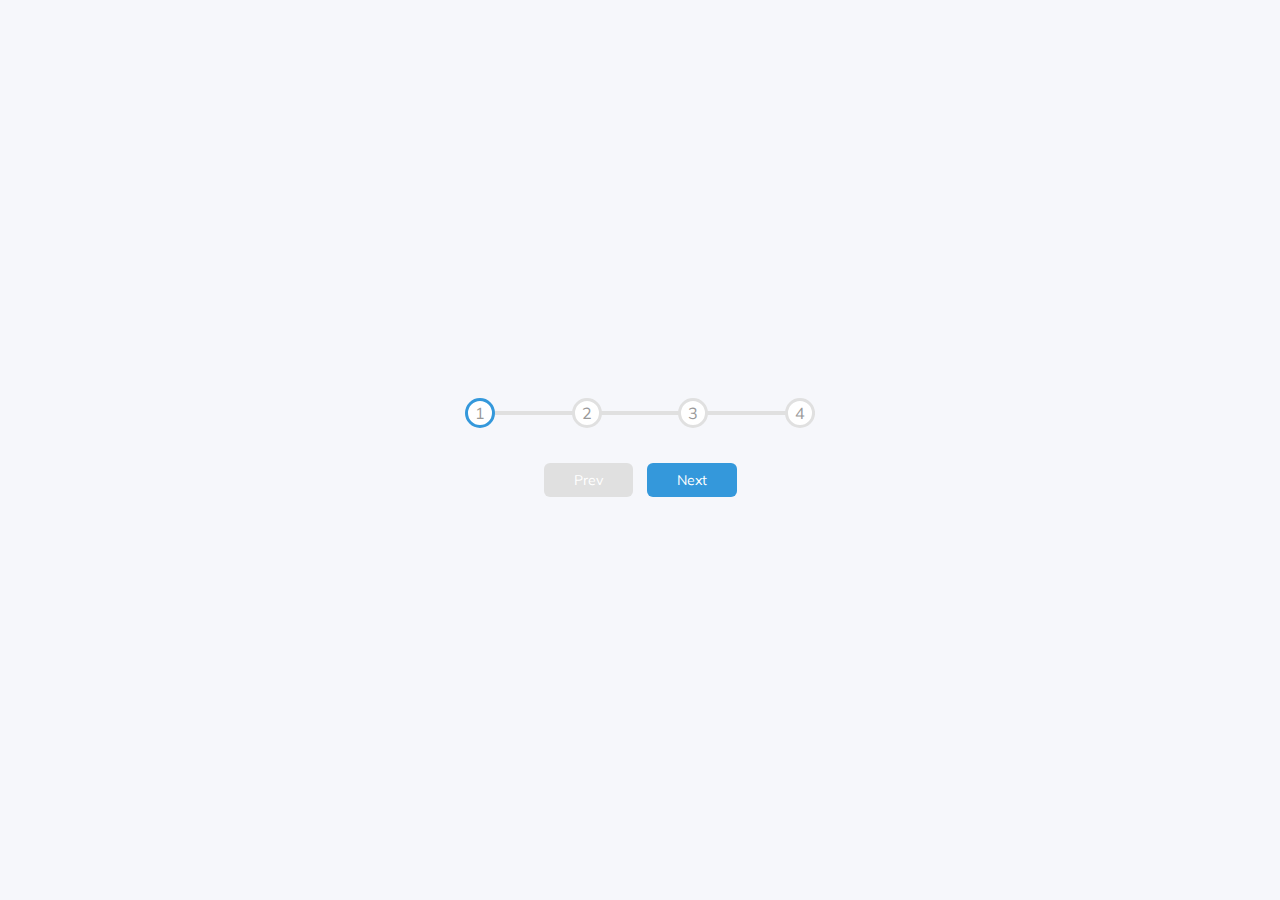
<file: Day 2: Progress Steps/index.html>
<!DOCTYPE html>
<html lang="en">
<head>
    <meta charset="UTF-8">
    <meta http-equiv="X-UA-Compatible" content="IE=edge">
    <meta name="viewport" content="width=device-width, initial-scale=1.0">
    <title>Progress Steps</title>
    <link rel="stylesheet" href="style.css">
</head>
<body>
    <div class="container">
        <div class="progress-container">
            <div class="progress" id="progress"></div>
            <div class="circle active">1</div>
            <div class="circle">2</div>
            <div class="circle">3</div>
            <div class="circle">4</div>
        </div>

        <button class="btn" id="prev" disabled>Prev</button>
        <button class="btn" id="next">Next</button>
    </div>
    <script src="script.js"></script>
</body>
</html>
</file>
<file: Day 2: Progress Steps/style.css>
@import url('https://fonts.googleapis.com/css2?family=Muli&display=swap');

:root {
    --line-border-fill: #3498db;
    --line-border-empty: #e0e0e0;
}

* {
    box-sizing: border-box;
}

body {
    background-color: #f6f7fb;
    font-family: 'Muli', sans-serif;
    display: flex;
    align-items: center;
    justify-content: center;
    height: 100vh;
    overflow: hidden;
    margin: 0;
}

.container {
    text-align: center;
}

.progress-container {
    display: flex;
    justify-content: space-between;
    position: relative;
    margin-bottom: 30px;
    max-width: 100%;
    width: 350px;
}

.progress-container::before {
    content: '';
    background-color: var(--line-border-empty);
    position: absolute;
    top: 50%;
    left: 0;
    transform: translateY(-50%);
    height: 4px;
    width: 100%;
    z-index: -1;
}

.progress {
    background-color: var(--line-border-fill);
    position: absolute;
    top: 50%;
    left: 0;
    transform: translateY(-50%);
    height: 4px;
    width: 0%;
    z-index: -1;
    transition: 0.4s ease;
}

.circle {
    background-color: #fff;
    color: #999;
    border-radius: 50%;
    height: 30px;
    width: 30px;
    display: flex;
    align-items: center;
    justify-content: center;
    border: 3px solid var(--line-border-empty);
    transition: 0.4s ease;
}

.circle.active {
    border-color: var(--line-border-fill);
}

.btn {
    background-color: var(--line-border-fill);
    color: #fff;
    border: 0;
    border-radius: 6px;
    cursor: pointer;
    font-family: inherit;
    padding: 8px 30px;
    margin: 5px;
    font-size: 14px;
}

.btn:active {
    transform: scale(0.98);
}

.btn:focus {
    outline: 0;
}

.btn:disabled {
    background-color: var(--line-border-empty);
    cursor: not-allowed;
}
</file>
